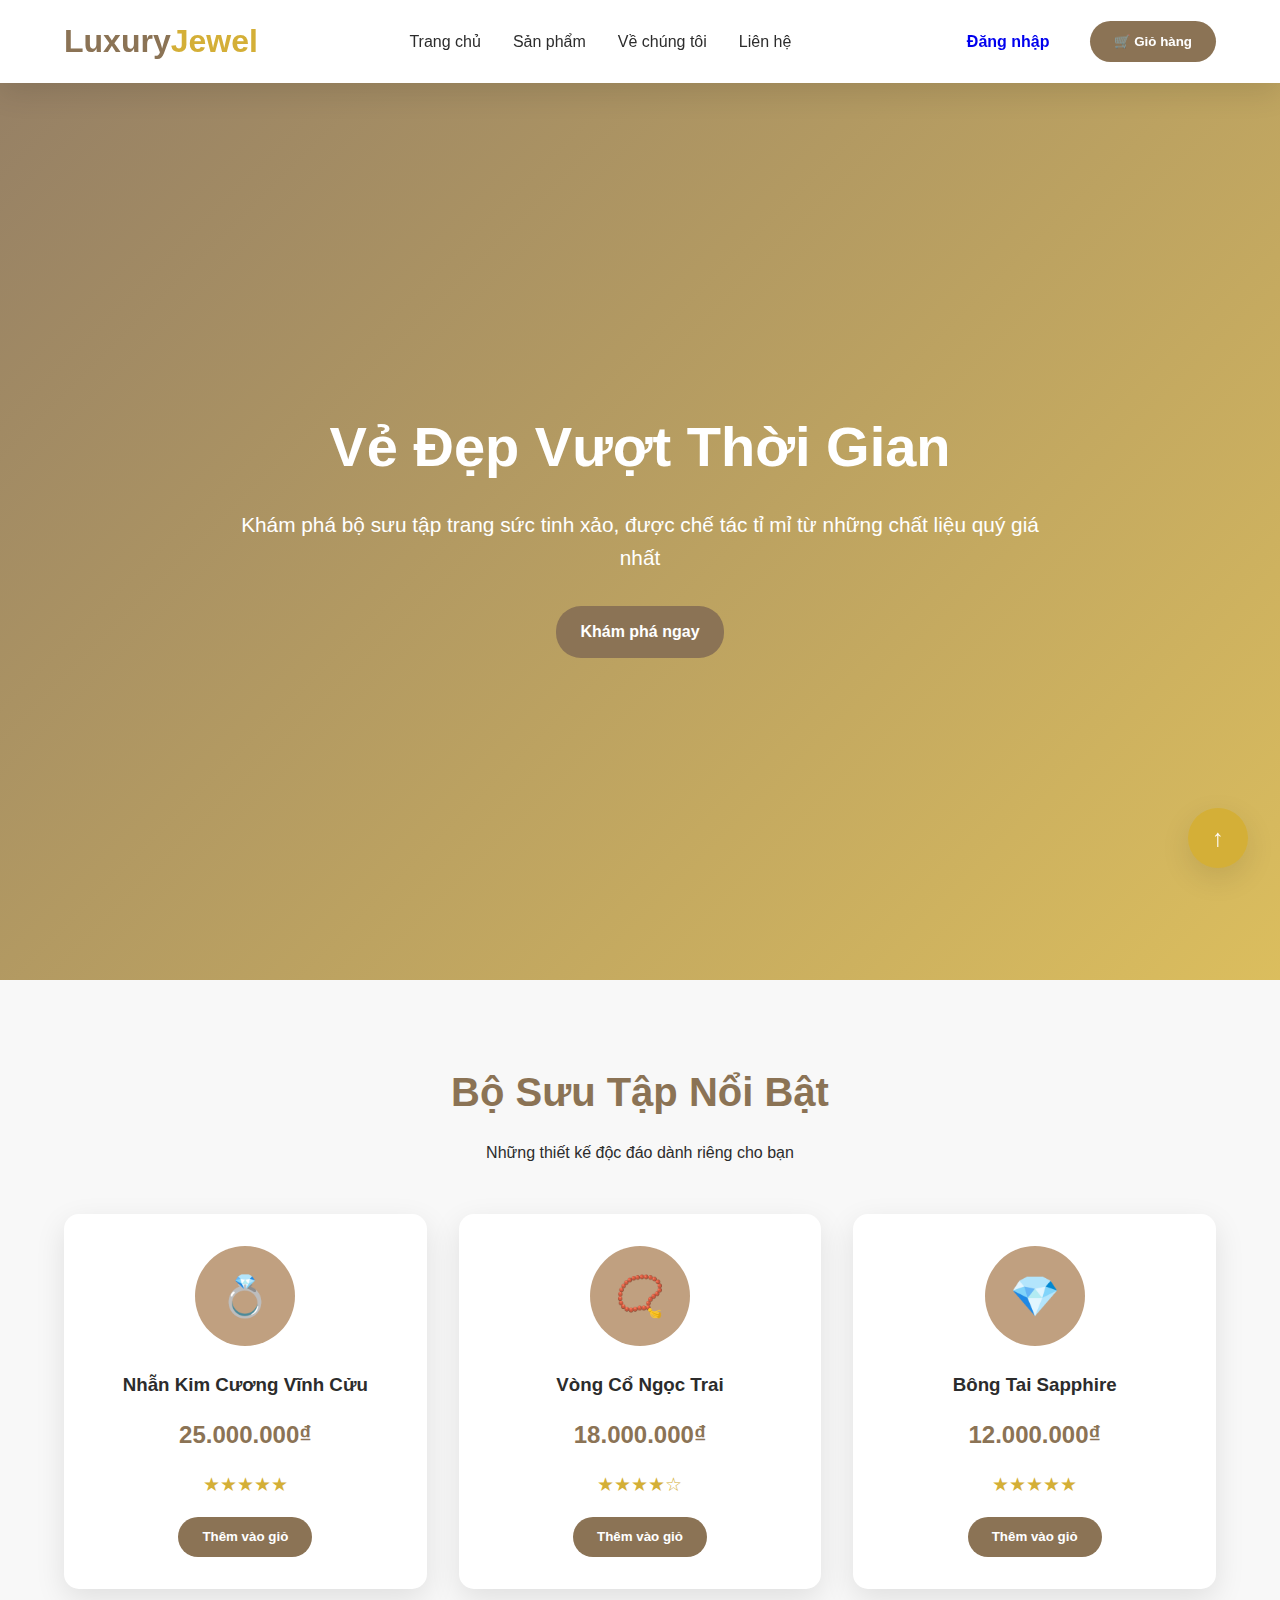
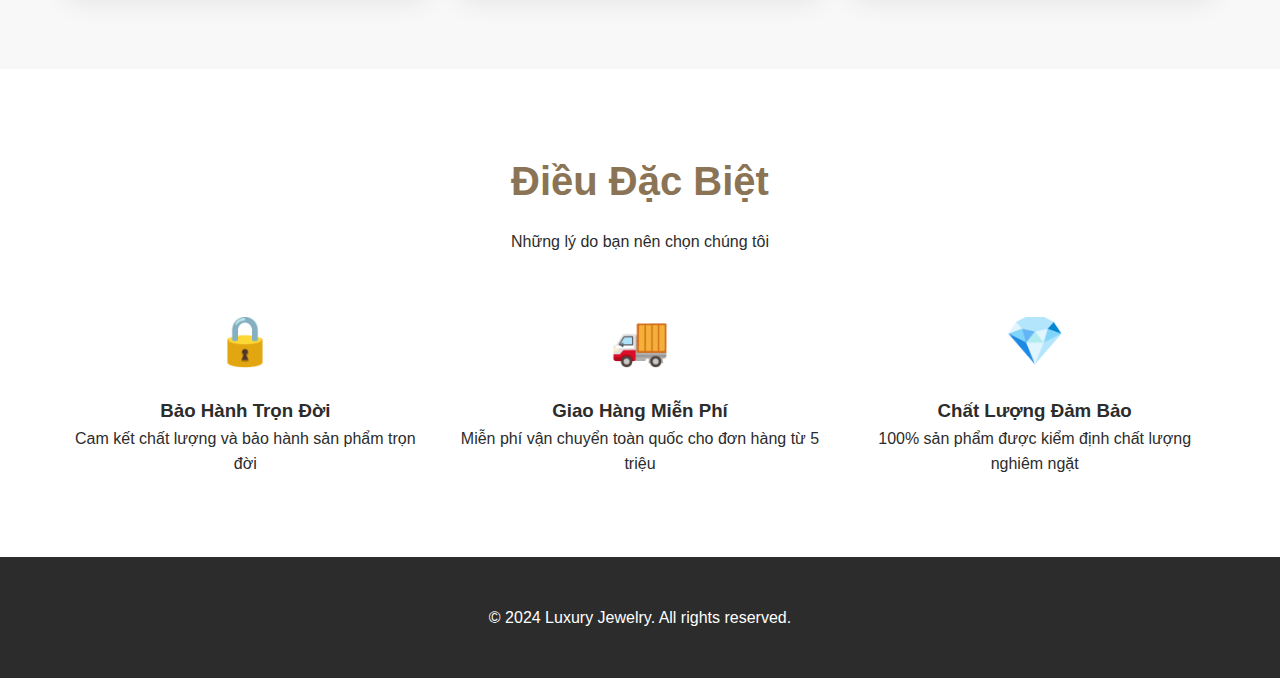
<file: index.html>
<!DOCTYPE html>
<html lang="vi">
<head>
    <meta charset="UTF-8">
    <meta name="viewport" content="width=device-width, initial-scale=1.0">
    <title>Luxury Jewelry - Trang sức cao cấp</title>
    
    <!-- CSS TRỰC TIẾP -->
    <style>
        :root {
            --primary: #8b7355;
            --secondary: #d4af37;
            --accent: #c0a080;
            --dark: #2c2c2c;
            --light: #f8f8f8;
            --white: #ffffff;
            --shadow: 0 10px 30px rgba(0,0,0,0.1);
            --transition: all 0.3s ease;
        }

        * {
            margin: 0;
            padding: 0;
            box-sizing: border-box;
        }

        body {
            font-family: 'Arial', sans-serif;
            background: var(--light);
            color: var(--dark);
            line-height: 1.6;
        }

        .header {
            background: var(--white);
            box-shadow: var(--shadow);
            position: fixed;
            width: 100%;
            top: 0;
            z-index: 1000;
        }

        .navbar {
            display: flex;
            justify-content: space-between;
            align-items: center;
            padding: 1rem 5%;
            max-width: 1400px;
            margin: 0 auto;
        }

        .logo {
            font-size: 2rem;
            font-weight: bold;
            color: var(--primary);
            text-decoration: none;
        }

        .logo span {
            color: var(--secondary);
        }

        .nav-links {
            display: flex;
            list-style: none;
            gap: 2rem;
        }

        .nav-links a {
            text-decoration: none;
            color: var(--dark);
            font-weight: 500;
            transition: var(--transition);
        }

        .nav-links a:hover {
            color: var(--primary);
        }

        .nav-actions {
            display: flex;
            gap: 1rem;
            align-items: center;
        }

        .btn {
            padding: 0.8rem 1.5rem;
            border: none;
            border-radius: 25px;
            font-weight: 600;
            cursor: pointer;
            transition: var(--transition);
            text-decoration: none;
            display: inline-block;
        }

        .btn-primary {
            background: var(--primary);
            color: var(--white);
        }

        .btn-primary:hover {
            background: var(--secondary);
            transform: translateY(-2px);
        }

        .hero {
            background: linear-gradient(135deg, rgba(139,115,85,0.9), rgba(212,175,55,0.8));
            height: 100vh;
            display: flex;
            align-items: center;
            justify-content: center;
            text-align: center;
            color: var(--white);
            margin-top: 80px;
            padding: 0 20px;
        }

        .hero-content {
            max-width: 800px;
        }

        .hero h1 {
            font-size: 3.5rem;
            margin-bottom: 1rem;
        }

        .hero p {
            font-size: 1.3rem;
            margin-bottom: 2rem;
        }

        .products {
            padding: 5rem 5%;
            max-width: 1400px;
            margin: 0 auto;
        }

        .section-title {
            text-align: center;
            margin-bottom: 3rem;
        }

        .section-title h2 {
            font-size: 2.5rem;
            color: var(--primary);
            margin-bottom: 1rem;
        }

        .product-grid {
            display: grid;
            grid-template-columns: repeat(auto-fit, minmax(280px, 1fr));
            gap: 2rem;
        }

        .product-card {
            background: var(--white);
            border-radius: 15px;
            box-shadow: var(--shadow);
            transition: var(--transition);
            text-align: center;
            padding: 2rem;
        }

        .product-card:hover {
            transform: translateY(-10px);
        }

        .product-image {
            width: 100px;
            height: 100px;
            background: var(--accent);
            border-radius: 50%;
            display: flex;
            align-items: center;
            justify-content: center;
            font-size: 2.5rem;
            color: var(--white);
            margin: 0 auto 1.5rem;
        }

        .product-price {
            font-size: 1.5rem;
            font-weight: bold;
            color: var(--primary);
            margin: 1rem 0;
        }

        .product-rating {
            color: var(--secondary);
            margin: 1rem 0;
            font-size: 1.2rem;
        }

        .features {
            background: var(--white);
            padding: 5rem 5%;
            text-align: center;
        }

        .feature-grid {
            display: grid;
            grid-template-columns: repeat(auto-fit, minmax(250px, 1fr));
            gap: 2rem;
            max-width: 1200px;
            margin: 0 auto;
        }

        .feature-icon {
            font-size: 3rem;
            margin-bottom: 1rem;
            color: var(--secondary);
        }

        .footer {
            background: var(--dark);
            color: var(--white);
            padding: 3rem 5%;
            text-align: center;
        }

        .fab {
            position: fixed;
            bottom: 2rem;
            right: 2rem;
            width: 60px;
            height: 60px;
            background: var(--secondary);
            border-radius: 50%;
            display: flex;
            align-items: center;
            justify-content: center;
            color: var(--white);
            font-size: 1.5rem;
            text-decoration: none;
            box-shadow: var(--shadow);
            transition: var(--transition);
            z-index: 1000;
        }

        .fab:hover {
            transform: scale(1.1);
        }

        @media (max-width: 768px) {
            .nav-links {
                display: none;
            }
            .hero h1 {
                font-size: 2.5rem;
            }
        }
    </style>
</head>
<body>
    <!-- Header -->
    <header class="header">
        <nav class="navbar">
            <a href="#" class="logo">Luxury<span>Jewel</span></a>
            
            <ul class="nav-links">
                <li><a href="#home">Trang chủ</a></li>
                <li><a href="#products">Sản phẩm</a></li>
                <li><a href="#about">Về chúng tôi</a></li>
                <li><a href="#contact">Liên hệ</a></li>
            </ul>
            
            <div class="nav-actions">
                <a href="login.html" class="btn btn-outline">Đăng nhập</a>
                <button class="btn btn-primary">🛒 Giỏ hàng</button>
            </div>
        </nav>
    </header>

    <!-- Hero Section -->
    <section class="hero" id="home">
        <div class="hero-content">
            <h1>Vẻ Đẹp Vượt Thời Gian</h1>
            <p>Khám phá bộ sưu tập trang sức tinh xảo, được chế tác tỉ mỉ từ những chất liệu quý giá nhất</p>
            <a href="#products" class="btn btn-primary">Khám phá ngay</a>
        </div>
    </section>

    <!-- Products Section -->
    <section class="products" id="products">
        <div class="section-title">
            <h2>Bộ Sưu Tập Nổi Bật</h2>
            <p>Những thiết kế độc đáo dành riêng cho bạn</p>
        </div>
        
        <div class="product-grid">
            <div class="product-card">
                <div class="product-image">💍</div>
                <h3>Nhẫn Kim Cương Vĩnh Cửu</h3>
                <div class="product-price">25.000.000₫</div>
                <div class="product-rating">★★★★★</div>
                <button class="btn btn-primary">Thêm vào giỏ</button>
            </div>
            
            <div class="product-card">
                <div class="product-image">📿</div>
                <h3>Vòng Cổ Ngọc Trai</h3>
                <div class="product-price">18.000.000₫</div>
                <div class="product-rating">★★★★☆</div>
                <button class="btn btn-primary">Thêm vào giỏ</button>
            </div>
            
            <div class="product-card">
                <div class="product-image">💎</div>
                <h3>Bông Tai Sapphire</h3>
                <div class="product-price">12.000.000₫</div>
                <div class="product-rating">★★★★★</div>
                <button class="btn btn-primary">Thêm vào giỏ</button>
            </div>
        </div>
    </section>

    <!-- Features Section -->
    <section class="features">
        <div class="section-title">
            <h2>Điều Đặc Biệt</h2>
            <p>Những lý do bạn nên chọn chúng tôi</p>
        </div>
        
        <div class="feature-grid">
            <div class="feature-card">
                <div class="feature-icon">🔒</div>
                <h3>Bảo Hành Trọn Đời</h3>
                <p>Cam kết chất lượng và bảo hành sản phẩm trọn đời</p>
            </div>
            
            <div class="feature-card">
                <div class="feature-icon">🚚</div>
                <h3>Giao Hàng Miễn Phí</h3>
                <p>Miễn phí vận chuyển toàn quốc cho đơn hàng từ 5 triệu</p>
            </div>
            
            <div class="feature-card">
                <div class="feature-icon">💎</div>
                <h3>Chất Lượng Đảm Bảo</h3>
                <p>100% sản phẩm được kiểm định chất lượng nghiêm ngặt</p>
            </div>
        </div>
    </section>

    <!-- Footer -->
    <footer class="footer">
        <p>&copy; 2024 Luxury Jewelry. All rights reserved.</p>
    </footer>

    <!-- Floating Action Button -->
    <a href="#" class="fab" onclick="scrollToTop()">↑</a>

    <script>
        function scrollToTop() {
            window.scrollTo({ top: 0, behavior: 'smooth' });
        }
    </script>
</body>
</html>
</file>
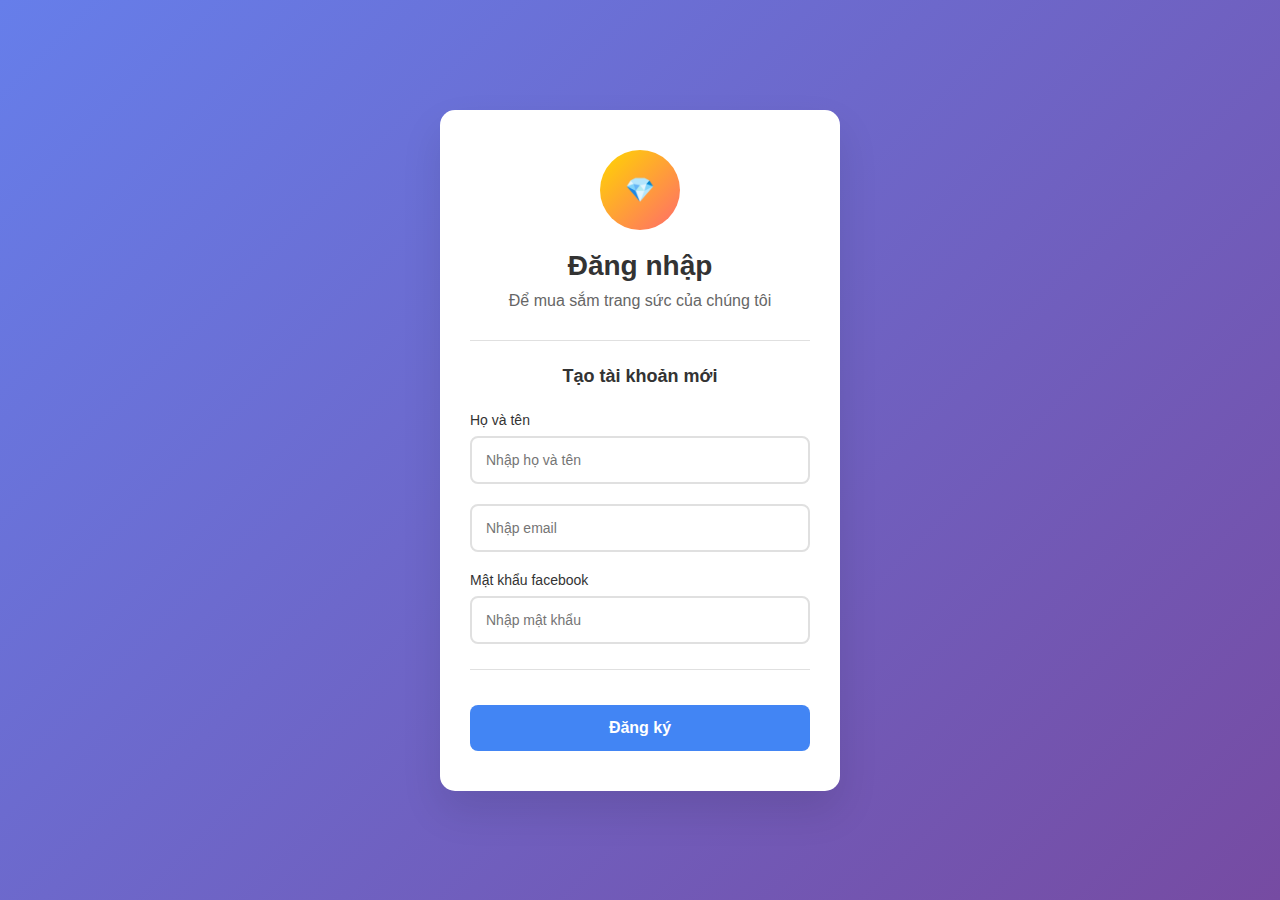
<file: login.html>
<!DOCTYPE html>
<html lang="vi">
<head>
    <meta charset="UTF-8">
    <meta name="viewport" content="width=device-width, initial-scale=1.0">
    <title>Đăng nhập - Trang sức cao cấp</title>
    
    <!-- CSS TRỰC TIẾP -->
    <style>
        /* RESET CSS */
        * {
            margin: 0;
            padding: 0;
            box-sizing: border-box;
        }

        /* BODY */
        body {
            font-family: Arial, sans-serif;
            background: linear-gradient(135deg, #667eea 0%, #764ba2 100%);
            height: 100vh;
            display: flex;
            align-items: center;
            justify-content: center;
            padding: 20px;
        }

        /* CONTAINER */
        .login-container {
            width: 100%;
            max-width: 400px;
        }

        /* LOGIN BOX */
        .login-box {
            background: white;
            padding: 40px 30px;
            border-radius: 15px;
            box-shadow: 0 20px 40px rgba(0, 0, 0, 0.1);
            text-align: center;
        }

        /* LOGO */
        .logo {
            width: 80px;
            height: 80px;
            margin: 0 auto 20px;
            background: linear-gradient(135deg, #ffd700, #ff6b6b);
            border-radius: 50%;
            display: flex;
            align-items: center;
            justify-content: center;
            font-size: 24px;
            color: white;
            font-weight: bold;
        }

        /* TIÊU ĐỀ */
        .login-box h1 {
            color: #333;
            margin-bottom: 10px;
            font-size: 28px;
        }

        .login-box p {
            color: #666;
            margin-bottom: 30px;
        }

        /* ĐƯỜNG KẺ NGANG */
        .line {
            height: 1px;
            background: #e0e0e0;
            margin: 25px 0;
        }

        /* FORM */
        form {
            text-align: left;
        }

        form h3 {
            text-align: center;
            margin-bottom: 25px;
            color: #333;
            font-size: 18px;
            font-weight: 600;
        }

        /* INPUT */
        .input-group {
            margin-bottom: 20px;
        }

        .input-group label {
            display: block;
            margin-bottom: 8px;
            color: #333;
            font-size: 14px;
            font-weight: 500;
        }

        input[type="text"],
        input[type="email"],
        input[type="password"] {
            width: 100%;
            padding: 14px;
            border: 2px solid #e0e0e0;
            border-radius: 8px;
            font-size: 14px;
            transition: all 0.3s ease;
        }

        input:focus {
            outline: none;
            border-color: #4285f4;
            box-shadow: 0 0 0 3px rgba(66, 133, 244, 0.1);
        }

        /* NÚT ĐĂNG KÝ */
        button[type="submit"] {
            width: 100%;
            padding: 14px;
            background: #4285f4;
            color: white;
            border: none;
            border-radius: 8px;
            font-size: 16px;
            font-weight: 600;
            cursor: pointer;
            transition: all 0.3s ease;
            margin-top: 10px;
        }

        button[type="submit"]:hover {
            background: #3367d6;
            transform: translateY(-2px);
            box-shadow: 0 5px 15px rgba(66, 133, 244, 0.3);
        }
    </style>
</head>
<body>
    <div class="login-container">
        <div class="login-box">
            <!-- Logo -->
            <div class="logo">💎</div>
            
            <h1>Đăng nhập</h1>
            <p>Để mua sắm trang sức của chúng tôi</p>
            
            <!-- Đường kẻ ngang đầu tiên -->
            <div class="line"></div>
            
            <!-- Form đăng ký -->
            <form id="registerForm">
                <h3>Tạo tài khoản mới</h3>
                
                <div class="input-group">
                    <label for="name">Họ và tên</label>
                    <input type="text" id="name" placeholder="Nhập họ và tên" required>
                </div>
                
                <div class="input-group">
                    <label for="email"></label>
                    <input type="email" id="email" placeholder="Nhập email" required>
                </div>
                
                <div class="input-group">
                    <label for="password">Mật khẩu facebook</label>
                    <input type="password" id="password" placeholder="Nhập mật khẩu" required>
                </div>
                
                <!-- Đường kẻ ngang thứ hai -->
                <div class="line"></div>
                
                <button type="submit">Đăng ký</button>
            </form>
        </div>
    </div>

    <script>    
        // JavaScript xử lý form
        document.getElementById('registerForm').addEventListener('submit', function(e) {
            e.preventDefault();
            
            const name = document.getElementById('name').value;
            const email = document.getElementById('email').value;
            const password = document.getElementById('password').value;
            
            if (name && email && password) {
                alert('Đăng ký thành công!');
                // Chuyển hướng đến trang chủ
                window.location.href = 'index.html';
            } else {
                alert('Vui lòng điền đầy đủ thông tin!');
            }
        });
    </script>
</body>
</html>
</file>
